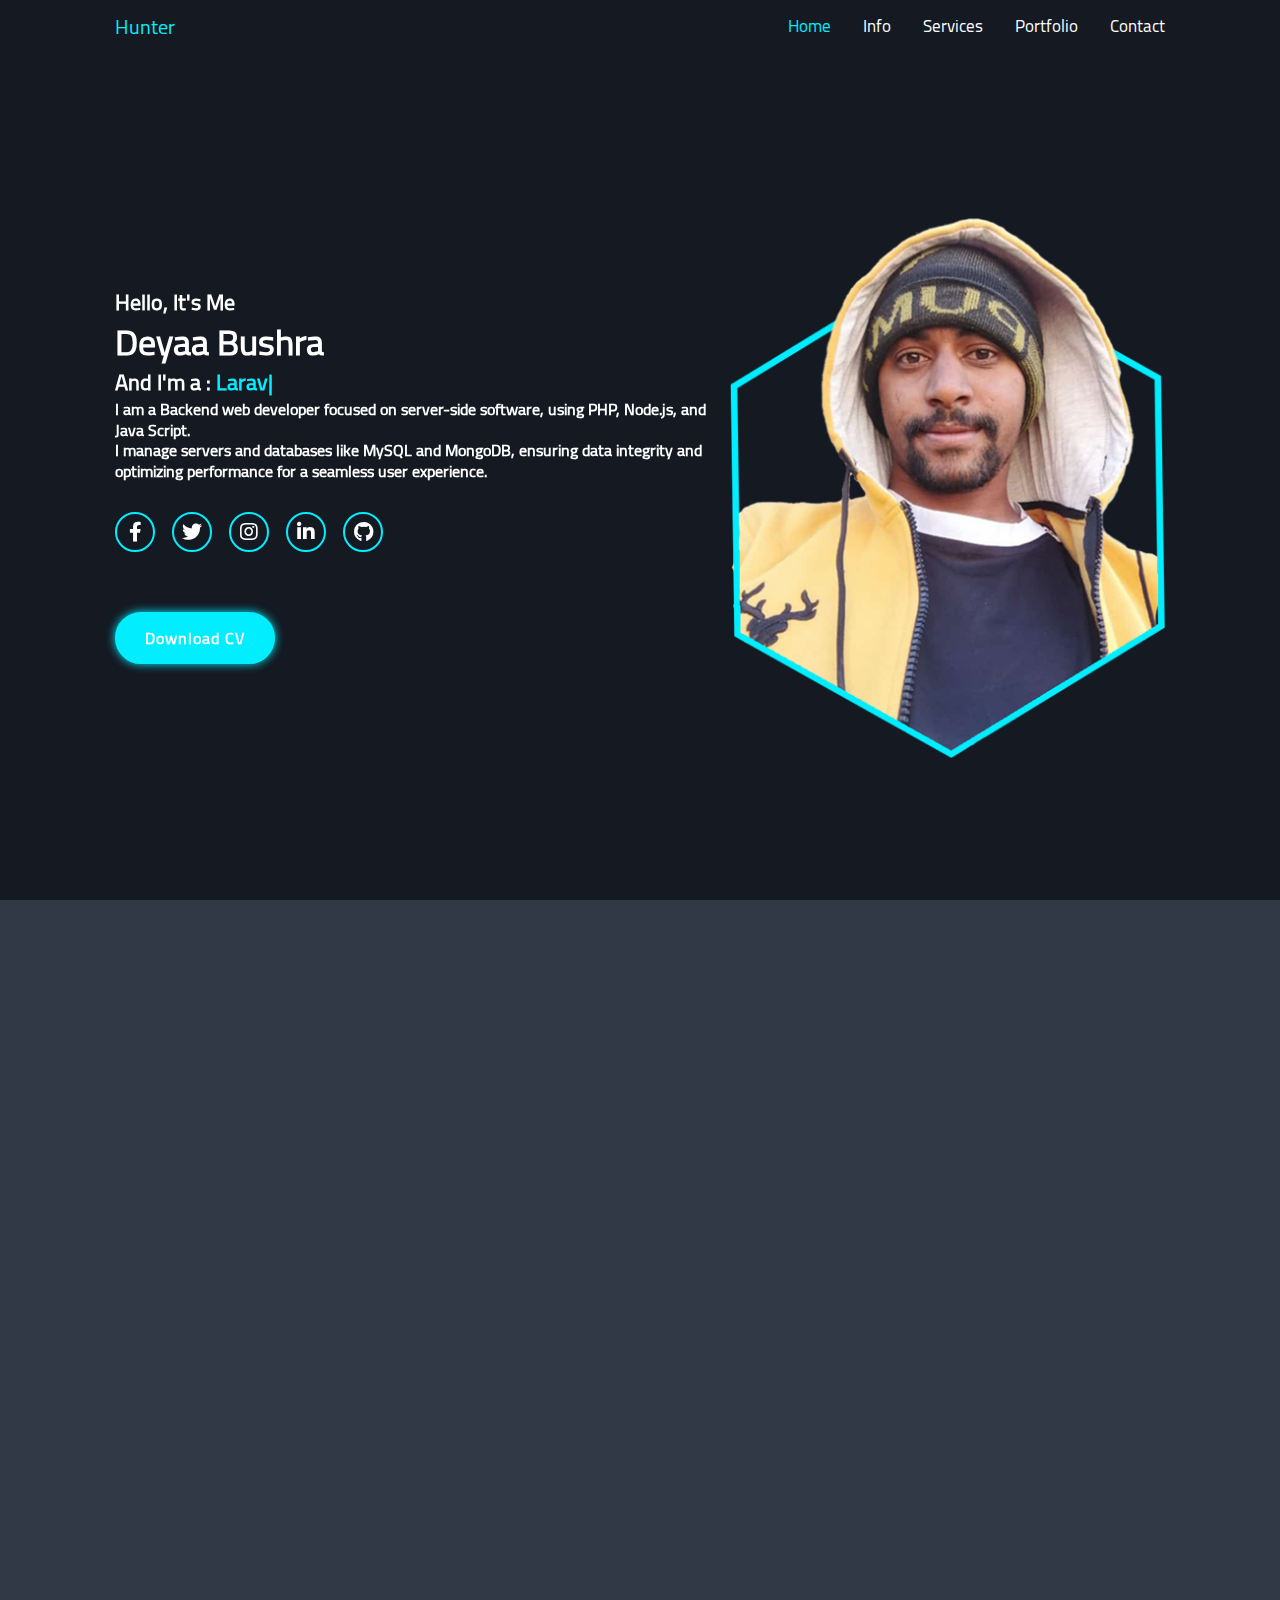
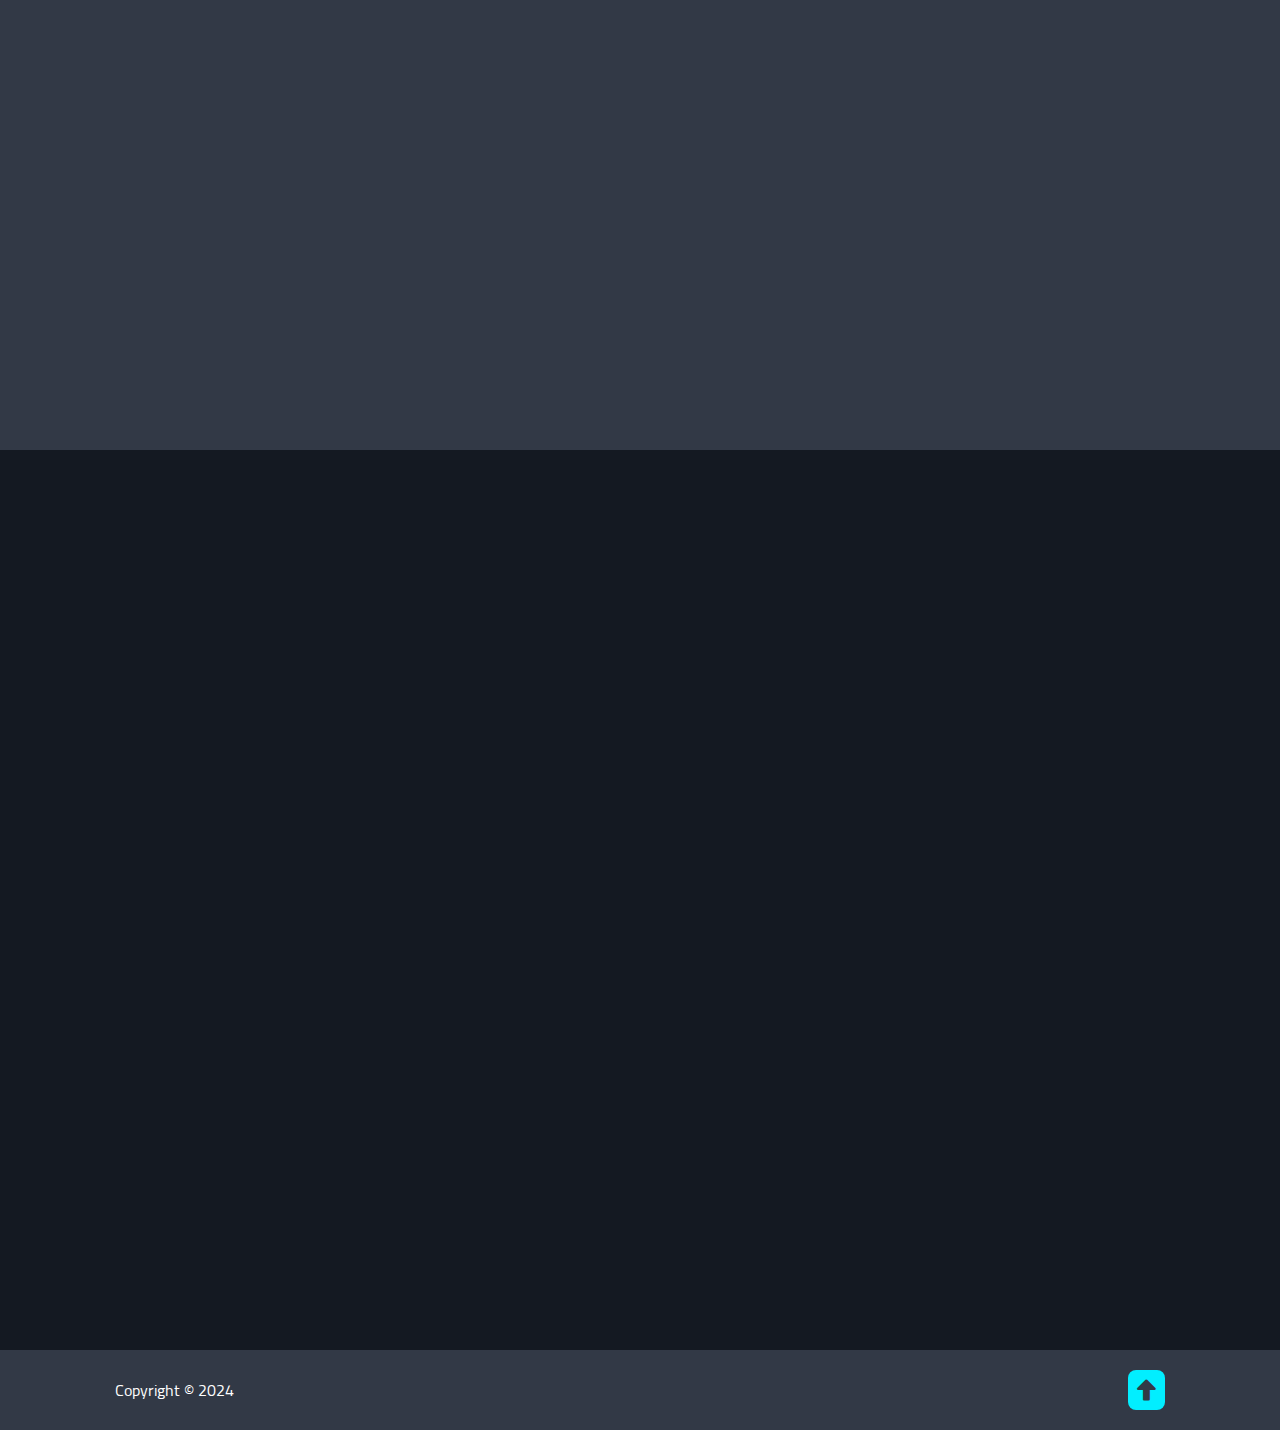
<file: index.html>
<!DOCTYPE html>
<html lang="en">
  <head>
    <meta charset="UTF-8" />
    <meta name="viewport" content="width=device-width, initial-scale=1.0" />
    <link rel="stylesheet" href="css/style.css" />
    <link rel="stylesheet" href="css/fa.css" />
    <!-- <link rel="stylesheet" href="https://unpkg.com/boxicons@2.1.4/css/boxicons.min.css"> -->
    <script src="https://cdn.emailjs.com/dist/email.min.js"></script>

    <title>Deyaa Bushra Portofolo</title>
  </head>

  <body>
    <!-- Loader Section  [ visable ]-->

    <div class="loader-container visable" id="loader-container">
      <svg viewBox="0 0 400 160">
        <text x="50%" y="50%" dy=".32em" text-anchor="middle" class="text-body">
          Hunter
        </text>
        <text
          x="50%"
          y="50%"
          dy=".32em"
          dx="1.8em"
          text-anchor="middle"
          class="text-body"
        >
          .
        </text>
      </svg>
    </div>

    <header class="header">
      <a href="#" class="logo"> Hunter </a>

      <i class="fa fa-bars" id="menu-icon" aria-hidden="true"></i>

      <nav class="navbar">
        <!-- <a href="#parallax" class="active">Main</a> -->
        <a href="#home" class="active">Home</a>
        <a href="#about">Info</a>
        <a href="#services">Services</a>
        <a href="#portfolio">Portfolio</a>
        <a href="#contact">Contact</a>
      </nav>
    </header>

    <!-- Home Section  [ hidden ]-->
    <section class="home hidden" id="home">
      <div class="home-content">
        <h3>Hello, It's Me</h3>
        <h1>Deyaa Bushra</h1>
        <h3>And I'm a : <span class="multiple-text"></span></h3>
        <p class="multiple-text">
          I am a Backend web developer focused on server-side software, using
          PHP, Node.js, and Java Script. <br />I manage servers and databases
          like MySQL and MongoDB, ensuring data integrity and optimizing
          performance for a seamless user experience.
        </p>
        <div class="social-media">
          <a href="https://facebook.com/dyahunter" target="_plank"
            ><i class="fab fa-facebook-f"></i
          ></a>
          <a href="https://x.com/dyahunter35" target="_plank"
            ><i class="fab fa-twitter"></i
          ></a>
          <a href="https://instagram.com/dyahunter_35" target="_plank"
            ><i class="fab fa-instagram"></i
          ></a>
          <a href="https://www.linkedin.com/in/dyahunter35/" target="_plank"
            ><i class="fab fa-linkedin-in"></i
          ></a>
          <a href="https://github.com/dyahunter35" target="_plank"
            ><i class="fab fa-github"></i
          ></a>
        </div>
        <a
          href="cv/Deyaa_Albushra_CV.pdf"
          download="cv/deyaa_bushra.pdf"
          class="btn"
          >Download CV</a
        >
      </div>

      <div class="home-img">
        <img src="images/home-image.png" alt="" />
      </div>
    </section>
    <!-- About Section -->
    <section class="about" id="about">
      <div class="about-container">
        <div class="about-img">
          <img src="images/about-image2.png" alt="" srcset="" />
        </div>

        <div class="about-content">
          <h2 class="heading">About <span>Me</span></h2>
          <h3>Backend Developer!</h3>
          <p>
            I am a Backend web developer specializing in server-side software
            development. I build and maintain servers, databases, and
            applications that support user interfaces. I used technologies like
            PHP, Node.js, and Java to create robust, scalable applications. In
            addition, I work with database management systems such as MySQL and
            MongoDB, ensuring data integrity and application security. I focus
            on delivering a seamless user experience and optimizing performance
            and responsiveness
          </p>

          <a href="#" class="btn">Read More</a>
        </div>
      </div>

      <!--div class="about-scroller">

            <div class="skills left">
                <span class="title">Programming language </span> 
                <span>HTML</span>
                <span>CSS</span>
                <span>JS</span>
                <span>PHP</span>
                <span>Python</span>
                <span>Java</span>
                <span>Ai</span>
                <span>UI/UX</span><span>HTML</span>
                <span>CSS</span>
                <span>JS</span>
                <span>PHP</span>
                <span>Python</span>
                <span>Java</span>
                <span>Ai</span>
                <span>UI/UX</span>
            </div>

            <div class="skills right">
                <span class="title">Multi - Media </span> >
                <span>Adobe Photoshop</span>
                <span>Adobe After Effect</span>
                <span>Adobe Audation</span> <span>Adobe Photoshop</span>
                <span>Adobe After Effect</span>
                <span>Adobe Audation</span>
            </div>
        </div-->
    </section>

    <!-- Services Section -->
    <section class="services" id="services">
      <h2 class="heading">My <span>Services</span></h2>

      <div class="services-container">
        <div class="services-box">
          <i class="bx bx-code-alt"></i>
          <h3>Backend Development</h3>
          <p>
            Programming server-side logic using PHP, Node.js, and js. Create
            APIs, manage user authentication, and handle database interactions
            to ensure data integrity and optimize performance, focusing on clean
            and scalable code.
          </p>
          <!-- <a href="#" class="btn">Read More</a> -->
        </div>
        <div class="services-box">
          <i class="bx bx-code-alt"></i>
          <h3>Database Administrator</h3>
          <p>
            I manage database interactions to ensure data integrity and
            security. I work with MySQL and MongoDB to design schemas, write
            queries, and optimize performance, focusing on efficient data
            storage, retrieval, and scalability.
          </p>
          <!-- <a href="#" class="btn">Read More</a> -->
        </div>
        <div class="services-box">
          <i class="bx bx-code-alt"></i>
          <h3>Software Analysis</h3>
          <p>
            Analyze software projects to define requirements and technical
            specs, collaborate with stakeholders, assess feasibility, and
            identify risks. Choose suitable technologies, ensuring scalability
            and performance to meet user and business needs.
          </p>
          <!-- <a href="#" class="btn">Read More</a> -->
        </div>
      </div>

      <br />

      <h2 class="heading" style="margin-top: 40px">Work <span>Brands</span></h2>
      <div class="services-container">
        <div class="logos">
          <a href="https://dashboard.gassudan.com/"
            ><img src="images/logos/gas.png" alt=""
          /></a>
          <img src="images/logos/alsultan.png" alt="" />
          <img src="images/logos/asmr.png" alt="" />
          <img src="images/logos/marbles.png" alt="" />
        </div>
      </div>
    </section>

    <!-- Portfolio Section -->
    <section class="potfolio" id="portfolio">
      <h2 class="heading">Latest <span>Projects</span></h2>
      <div class="portfolio-container">
        <div class="portfolio-box">
          <img src="images/portfolio/1.jpeg" alt="1" />
          <div class="portfolio-layer">
            <h4>Alsultan Services</h4>
            <p>
              The website is designed for managing inventory, sales, and
              financial accounts for both clients and sales representatives. It
              also supports truck management for external deliveries or
              transfers between warehouses, providing an all-in-one solution for
              streamlined operations.
            </p>
            <!-- <a href="#"><i class="fa fa-external-link"></i></a> -->
          </div>
        </div>
        <div class="portfolio-box">
          <img src="images/portfolio/2.jpeg" alt="1" />
          <div class="portfolio-layer">
            <h4>Potfolio Design</h4>
            <p>
              A portfolio website is a great way to showcase your skills and
              projects online. It presents your work professionally to potential
              clients or employers. You can create it using HTML, CSS, and
              JavaScript, and host it on platforms like GitHub Pages
            </p>
            <!-- <a href="#"><i class="fa fa-external-link"></i></a> -->
          </div>
        </div>
        <div class="portfolio-box">
          <img src="images/portfolio/3.jpg" alt="1" />
          <div class="portfolio-layer">
            <h4>MarblesArtProduction</h4>
            <p>
              Marbles has been specialized in the creative industry in the
              fields of advertising and media production in general. Khartoum
              was chosen as its headquarters to conduct its business since its
              establishment on January 19, 2014 ...
            </p>
            <!-- <a href="#"><i class="fa fa-external-link"></i></a> -->
          </div>
        </div>
      </div>
    </section>

    <section id="contact" class="contact">
      <h2 class="heading">Contact <span>Me!</span></h2>

      <form onsubmit="sendEmail(event)" id="sendForm">
        <div class="input-box">
          <input type="text" required placeholder="Full Name" name="name" />
          <input
            type="email"
            required
            placeholder="Email Address"
            name="email"
          />
        </div>

        <div class="input-box">
          <input
            type="number"
            required
            placeholder="Mobile Number"
            name="phone"
          />
          <input
            type="text"
            required
            placeholder="Email Subject"
            name="subject"
          />
        </div>

        <textarea
          name="body"
          cols="30"
          rows="10"
          required
          placeholder="Your Message"
        ></textarea>

        <input type="submit" value="Send Message" class="btn" />
      </form>
    </section>

    <footer class="footer">
      <div class="footer-text">
        <p id="copy-right">Copyright &copy; 2024</p>
      </div>

      <div class="footer-iconTop">
        <a href="#home"><i class="fa fa-arrow-alt-up"></i></a>
      </div>
    </footer>

    <!-- Scroll Reveal -->
    <!-- <script src="https://unpkg.com/scrollreveal"></script> -->

    <script src="js/scrollreveal.js"></script>
    <!-- Typed Text -->
    <!-- <script src="https://cdn.jsdeliver.net/npm/typed.js@2.0.12"></script> -->
    <!-- <script src="https://unpkg.com/typed.js@2.1.0/dist/typed.umd.js"></script> -->
    <script src="js/typed.umd.js"></script>
    <!-- Custom Js -->
    <script src="js/jquery-3.7.1.min.js"></script>
    <script src="js/scripts.js"></script>
  </body>
</html>
</file>
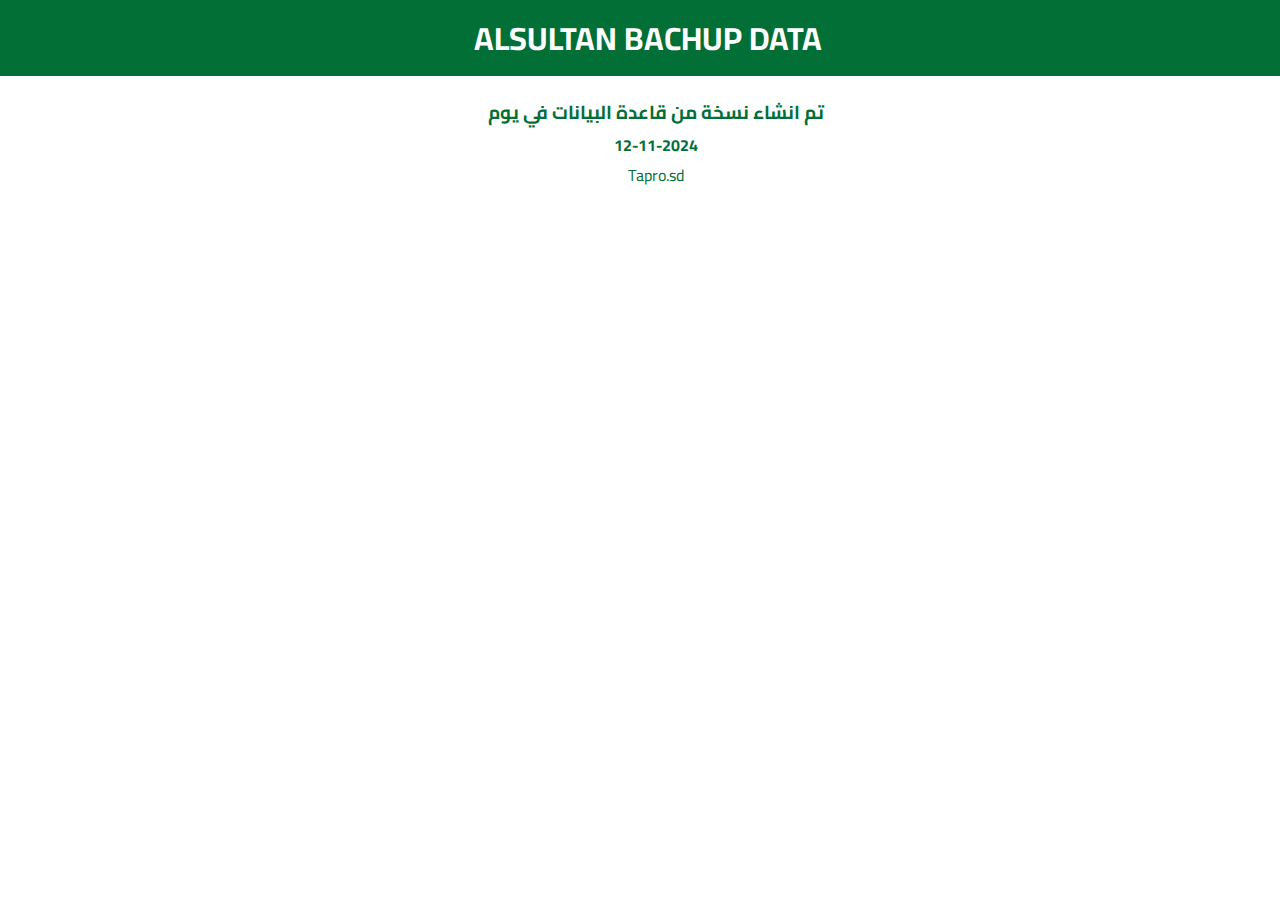
<file: email.html>
<!DOCTYPE html>
<html lang="en" dir="rtl">
<head>
    <meta charset="UTF-8">
    <meta name="viewport" content="width=device-width, initial-scale=1.0">
    <meta http-equiv="X-UA-Compatible" content="ie=edge">
    <title>Document</title>
    <style>
        
        @import url('https://fonts.googleapis.com/css2?family=Cairo:wght@200..1000&family=Lateef:wght@500&display=swap');

        *{
            padding: 0;
            margin: 0;
        }

        body{
            font-family: "Cairo", sans-serif;
            background-color: '#c0c0c0';
            color: rgba(2, 111, 55, 1);
            margin-top: 0px !important;
        }

        h1{
            width: 100%;
            background-color: rgba(2, 111, 55, 1);
            border-width: 2px;
            color: white;
            text-transform:uppercase;
            padding: 8px;
            margin-top: 0px !important;
            border-bottom: rgba(2, 111, 55, 1);
        }
        .center{
            text-align: center;
        }

        a{
            text-decoration: none;
            color:rgba(2, 111, 55, 1);
        }
        
        .mt{
            margin-top: 19px;
        }

    </style>
</head>
<body class="center">
    <h1 >Alsultan Bachup data</h1>
    <div class="mt">
        <h3>تم انشاء نسخة من قاعدة البيانات في يوم</h3>

        <h4>12-11-2024</h4>

        <a href="tarpo.sd" class="mt">Tapro.sd</a>
    </div>
</body>
</html>
</file>
<file: css/style.css>
/* Poppins
    *{
        font-family:'Poppins',sans-serif
    }
*/

@font-face {
    font-family: Cairo;
    src: url('../fonts/Cairo-Regular.ttf');
}

* {
    margin: 0;
    padding: 0;
    border: none;
    outline: none;
    text-decoration: none;
    box-sizing: border-box;
    scroll-behavior: smooth;
    color: var(--text-color);
    /* font-family: 'Poppins', sans-serif */
    font-family: 'Cairo', sans-serif;
}

:root {
    --loader-text-color: #f6e9fe;
    --loader-dot-color: #a51ff6;
    --loader-bg-color: #100319;
    --bg-color: #141922;
    --second-bg-color: #323946;
    --text-color: #fff;
    --main-color: rgb(0, 187, 255);
    /* --main-color: #ffbd23 */
    --main-color: #02eeff;
}

html {
    font-size: 62.5%;
    overflow-x: hidden;
    line-height: 1.5;
}

body {
    background: var(--bg-color);
}

section {
    min-height: 100dvh;
    padding: 10rem 9% 2rem;
    z-index: 1;
}

.hidden {
    visibility: hidden;
    opacity: 0;
    transition: opacity .6s ease-in-out;
}

.visable {
    visibility: visible;
    opacity: 1;
    transition: opacity .6s ease-in-out;
}

/********** { Loading Screen } **********/
.loader-container {
    position: fixed;
    inset: 0;
    z-index: 999;
    background-color: var(--bg-color);
    display: grid;
    place-content: center;
    transition: opacity .4s ease-in-out, visabilty .4s ease-in-out;
}

svg {
    width: 20rem;
    font-weight: 700;
}

svg text {
    font-size: 10rem;
    stroke-width: 2;
    letter-spacing: 2px;
}

svg text.text-body {
    stroke: var(--text-color);
    animation: 2s infinite alternate animate-strock;
}

/************ { NavBar Screen } ************/

.header {
    position: fixed;
    display: flex;
    top: 0;
    left: 0;
    width: 100%;
    padding: 1.2rem 9%;
    background-color: var(--bg-color);
    justify-content: space-between;
    align-items: center;
    z-index: 100;
    transition: .4s;

}

.header.sticky {
    border-bottom: .1rem solid rgba(0, 0, 0, 0.2);
}

.logo {
    font-size: 2rem;
    width: 12rem;
    cursor: default;
    color: var(--main-color);
    stroke: var(--text-color);
    animation: 4s infinite alternate animateLogo;
    transition: all .4s ease-in-out
}

/* .logo svg {
    font-size: 2.5rem;
    width: 12rem;
    cursor: default;
}
 */
.header .navbar a {
    font-size: 1.7rem;
    margin-left: 3rem;
    color: white;
    transition: 0.6s;
}

.navbar a:hover,
.navbar a.active {
    color: var(--main-color);
}

#menu-icon {
    font-size: 3.6rem;
    color: var(--text-color);
    display: none;
}

/************ { Home Screen } ************/

.home {
    display: flex;
    gap: 2rem;
    align-items: center;
}

.home-content h3 {
    font-size: 2.2rem;
    font-weight: 700;
}

.home-content h3:nth-child(2) {
    margin-bottom: 2rem;
}

span {
    color: var(--main-color);
}

.home-content h1 {
    font-size: 3.6rem;
    font-weight: 700;
    line-height: 1.3;
}

.home-content p {
    font-size: 1.6rem;
    font-weight: 700;
    line-height: 1.3;
}

.social-media a {
    display: inline-flex;
    justify-content: center;
    align-items: center;
    width: 4rem;
    height: 4rem;
    background: transparent;
    border: 0.2rem solid var(--main-color);
    border-radius: 50%;
    font-size: 2rem;
    color: var(--main-color);
    margin: 3rem 1.5rem 3rem 0;
    transition: 0.5s ease;
}

.social-media a:hover {
    background-color: var(--main-color);
    color: var(--second-bg-color);
    box-shadow: 0 0 1rem var(--main-color);
}

.home-img img {
    perspective: 1000px;
    width: 34vw;
    transition: all .5s;
    animation: floatImage 5s ease-in-out infinite;
}

.btn {
    display: inline-block;
    background: var(--main-color);
    border: 0.2rem solid var(--main-color);
    border-radius: 4rem;
    font-size: 1.6rem;
    box-shadow: 0 0 1rem var(--main-color);
    margin: 3rem 1.5rem 3rem 0;
    transition: 0.5s ease;
    color: white;
    letter-spacing: 0.1rem;
    font-weight: 600;
    padding: 1.2rem 2.8rem;
}

.btn:hover {
    box-shadow: none;
}

/************ { Parlex Screen } ************/
.parallax {
    position: relative;
    display: flex;
    justify-content: center;
    flex-wrap: wrap;
    align-items: center;
    background-repeat: no-repeat;
    background-image: url('../images/portfolio/1.jpeg');
    background-size: cover;
    min-height: 100dvh;
    perspective: 400px;
    height: 100dvh;
}

.parallax .title {
    position: absolute;
    font-size: 5em;
    color: white;
    font-style: oblique;
    z-index: -5;
    text-shadow: 2px 2px 4px rgba(0, 0, 0, 0.2);
}

.parallax img {
    position: absolute;
    top: 40px;
    pointer-events: none;
    width: 80%;
    /* filter: invert(); */
}

.parallax #name {
    transform-origin: top;
    transform: rotateX(110deg);
    transition: .5s;
}

/********* { About Screen } *********/

.about {
    display: flex;
    flex-direction: column;
    align-items: center;
    justify-content: center;
    background: var(--second-bg-color);
}

.about .about-container {
    display: flex;
    flex-direction: row;
    justify-content: center;
    align-items: center;
    gap: 2rem;
    background: var(--second-bg-color);
}

.about-img img {
    width: 34vw;
}

.heading {
    text-align: center;
    font-size: 4.5rem;
}

.about-content h2 {
    text-align: left;
    line-height: 1.2;
}

.about-content h3 {
    font-size: 2.6rem;
}

.about-content p {
    font-size: 1.6rem;
    margin: 2rem 0 3rem;
}

.about-scroller .skills {
    display: flex;
    width: 80%;
    margin: auto;
    margin-top: 3rem;
    padding: 1rem;
    border-radius: 2rem;
    border: .1rem solid var(--main-color);
    overflow: hidden;
    justify-content: srart;
    font-size: 2rem;
    scroll-behavior: smooth;
    /* overflow: hidden; */
}

.about-scroller .skills span {
    margin-left: 5px;
    width: 120px;
    font-size: 1.4rem;
    padding: 0.5rem;
    border-radius: 10px;
    max-lines: 1;
    white-space: nowrap;
    text-align: center;
    scroll-snap-type: none;
    overflow-anchor: none;
    box-shadow: 0 0 .4rem var(--main-color);
    background-color: var(--bg-color);
    border: .5px solid var(--main-color);
    transition: .5s;
}

.about-scroller .skills.left span {
    /* animation: scrolling linear 5s alternate-reverse infinite; */
}

.about-scroller .skills.right span {
    animation: scrolling linear 5s alternate infinite;
}

.about-scroller .skills span.title {
    font-weight: 900;
    background-color: transparent;
    border: .5px solid var(--main-color);
}

.about-scroller .skills span:hover {
    background-color: transparent;
    border: .5px solid var(--main-color);
}

/********* { Services Screen } *********/

.services {
    margin-bottom: 5rem;
    
}

.services-container {
    display: flex;
    justify-content: center;
    align-items: center;
    flex-wrap: wrap;
    gap: 2rem;
}

.services-container .services-box {
    flex: 1 1 30rem;
    background-color: var(--second-bg-color);
    padding: 3rem 2rem 4rem;
    border-radius: 2rem;
    text-align: center;
    border: .2rem solid var(--bg-color);
    transition: .5s ease;
}

.services-container .services-box:hover {
    border-color: var(--main-color);
    transform: scale(1.02);
}

.services-box i {
    font-size: 7rem;
    color: var(--main-color);
}

.services-box h3 {
    font-size: 2.6rem;
}

.services-box p {
    font-size: 1.6rem;
    margin: 1rem 0 3rem;
}

.services-box .btn {
    margin-bottom: 0rem;
}

.services-container .logos{
    margin-top: 30px;
    display: grid;
    grid-template-columns: repeat(4, 1fr);
    align-items: center;
    gap: 5rem;
}
.logos img{
    width: 120px;
    height: 120px !important;
    padding: 14px;
    filter: grayscale(1);
    transition:  filter ease-in 0.5s;
    background-color: var(--text-color);
    border-radius: 50%;


}

.logos img:hover{
    filter: grayscale(0);
}

/********* { Portfolio Screen } *********/
.potfolio {
    background: var(--second-bg-color);
}

.potfolio h2 {
    margin-bottom: 4rem;
}

.portfolio-container {
    display: grid;
    grid-template-columns: repeat(2, 1fr);
    align-items: center;
    gap: 2.5rem;
}

.portfolio-container .portfolio-box {
    position: relative;
    border-radius: 2rem;
    box-shadow: 0 0 1rem var(--bg-color);
    display: flex;
    overflow: hidden;
}

.portfolio-container .portfolio-box img {
    width: 100%;
    transition: .5s ease;
}

.portfolio-box:hover img {
    transform: scale(1.1);
}

.portfolio-box:hover .portfolio-layer {
    transform: translateY(0);
}

.portfolio-box .portfolio-layer {
    position: absolute;
    bottom: 0;
    left: 0;
    width: 100%;
    height: 100%;
    background: linear-gradient(rgba(0, 0, 0, .1), var(--main-color));
    display: flex;
    justify-content: center;
    align-items: center;
    flex-direction: column;
    text-align: center;
    padding: 0 2rem;
    transform: translateY(100%);
    transition: 0.5s ease;
}

.portfolio-layer h4 {
    font-size: 2rem;
}

.portfolio-layer p {
    font-size: 1.6rem;
    margin: .3rem 0 1rem;
}

.portfolio-layer a {
    display: inline-flex;
    justify-content: center;
    align-items: center;
    width: 5rem;
    height: 5rem;
    background: var(--text-color);
    border-radius: 50%;
}

.portfolio-layer a i {
    font-size: 2rem;
    color: var(--second-bg-color);
}

/********* { Contact Screen } *********/
.contact h2 {
    margin-top: 3rem;
}

.contact form {
    max-width: 70rem;
    margin: 1rem auto;
    text-align: center;
    margin-bottom: 3rem;

}


.contact form .input-box {
    display: flex;
    justify-content: space-between;
    flex-wrap: wrap;
}

.contact form .input-box input,
.contact form textarea {
    width: 100%;
    padding: 1.5rem;
    font-size: 1.6rem;
    color: var(--text-color);
    background: var(--second-bg-color);
    border-radius: .8rem;
    margin: .7rem 0;
}

.contact form .input-box input {
    width: 49%;
}

.contact form textarea {
    resize: none;
}

.contact form .btn {
    margin-top: 2rem;
    cursor: pointer;
}

/********* { Contact Screen } *********/
.footer {
    display: flex;
    justify-content: space-between;
    align-items: center;
    flex-wrap: wrap;
    padding: 2rem 9%;
    background: var(--second-bg-color);
}

.footer-text p {
    font-size: 1.6rem;
}

.footer-iconTop a {
    display: inline-flex;
    justify-content: center;
    align-items: center;
    padding: .8rem;
    background: var(--main-color);
    border-radius: .8rem;
    transition: .5s ease;
}

.footer-iconTop a:hover {
    box-shadow: 0 0 1rem var(--main-color);
}

.footer-iconTop a i {
    font-size: 2.4rem;
    color: var(--second-bg-color);
}

/********* { BreackPoints  } *********/
@media(max-width:1200px) {
    html {
        font-size: 55%;
    }
}

@media(max-width:991px) {
    .header {
        padding: 2rem 3%;
    }

    section {
        padding: 10rem 3% 2rem;
    }

    .services {
        padding-bottom: 7rem;
    }

    .portfolio {
        padding-bottom: 7rem;
    }

    .about .skills {
        width: 90%;
    }

    .contact {
        min-height: auto;
    }

    .footer {
        padding: 2rem 3%;
    }
}

@media(max-width:768px) {
    #menu-icon {
        display: block;
        cursor: pointer;
    }

    .navbar {
        position: absolute;
        top: 100%;
        left: 0;
        display: none;
        width: 100%;
        padding: 1rem 3%;
        background-color: var(--bg-color);
        border-top: .1rem solid rgba(0, 0, 0, 0.2);
        box-shadow: 0 .5rem 1rem rgba(0, 0, 0, 0.2);
    }

    .navbar.active {
        display: block;
    }

    .navbar a {
        display: block;
        font-size: 2rem;
        margin: 3rem 0;
    }

    .home {
        flex-direction: column;
    }

    .home-content h3 {
        font-size: 2.6rem;
    }

    .home-content h1 {
        font-size: 5rem;
    }

    .home-img img {
        width: 70vw;
        margin-top: 4rem;
    }

    .about .skills {
        width: 80%;
    }

    .about .about-container {
        flex-direction: column-reverse;
    }

    .about img {
        width: 70vw;
        margin-top: 4rem;
    }

    .services h2 {
        margin-bottom: 3rem;
    }

    .portfolio h2 {
        margin-bottom: 3rem;
    }

    .portfolio-container {
        grid-template-columns: repeat(2, 1fr);
    }
    .services-container .logos{
        grid-template-columns: repeat(4, 1fr);
        gap: 2rem;
    }

}

@media(max-width:617px) {
    .portfolio-container {
        grid-template-columns: 1fr;
    }
    .services-container .logos{
        grid-template-columns: repeat(2, 1fr);
        gap: 5rem;
    }
}

@media(max-width:450px) {
    html {
        font-size: 50%;
    }

    .contact form .input-box input {
        width: 100%;
    }

}

@media(max-width:365px) {

    .home-img img {
        width: 90vw;
    }

    .about img {
        width: 90vw;
    }

    .footer {
        flex-direction: column-reverse;
    }

    .footer p {
        text-align: center;
        margin-top: 2rem;
    }
}

@media(max-width:1200px) {}

/********* { Animation Key Frame } *********/

@keyframes animate-strock {
    0% {
        fill: transparent;
        stroke: var(--loader-text-color);
        stroke-width: 3;
        stroke-dashoffset: 25%;
        stroke-dasharray: 0% 32%;
    }

    50% {
        fill: transparent;
        stroke: var(--loader-text-color);
        stroke-width: 3;
    }

    80%,
    100% {
        fill: var(--loader-text-color);
        stroke: transparent;
        stroke-width: 3;
        stroke-dashoffset: -25%;
        stroke-dasharray: 32% 0%;
    }
}

@keyframes floatImage {
    0% {
        transform: translateY(0);
    }

    50% {
        transform: translateY(-2.4rem);
    }

    100% {
        transform: translateY(0);
    }
}

@keyframes animateLogo {
    0% {
        transform: scale(1);
    }

    50% {
        transform: scale(1.2);
    }

    100% {
        transform: scale(1);
    }
}

@keyframes scrolling {
    to {
        transform: translate(calc(-200% - 0.5rem));
    }
}

@keyframes bg-shift {
    from {
        background-color: red;
    }

    to {
        background-color: blue;
    }
}
</file>
